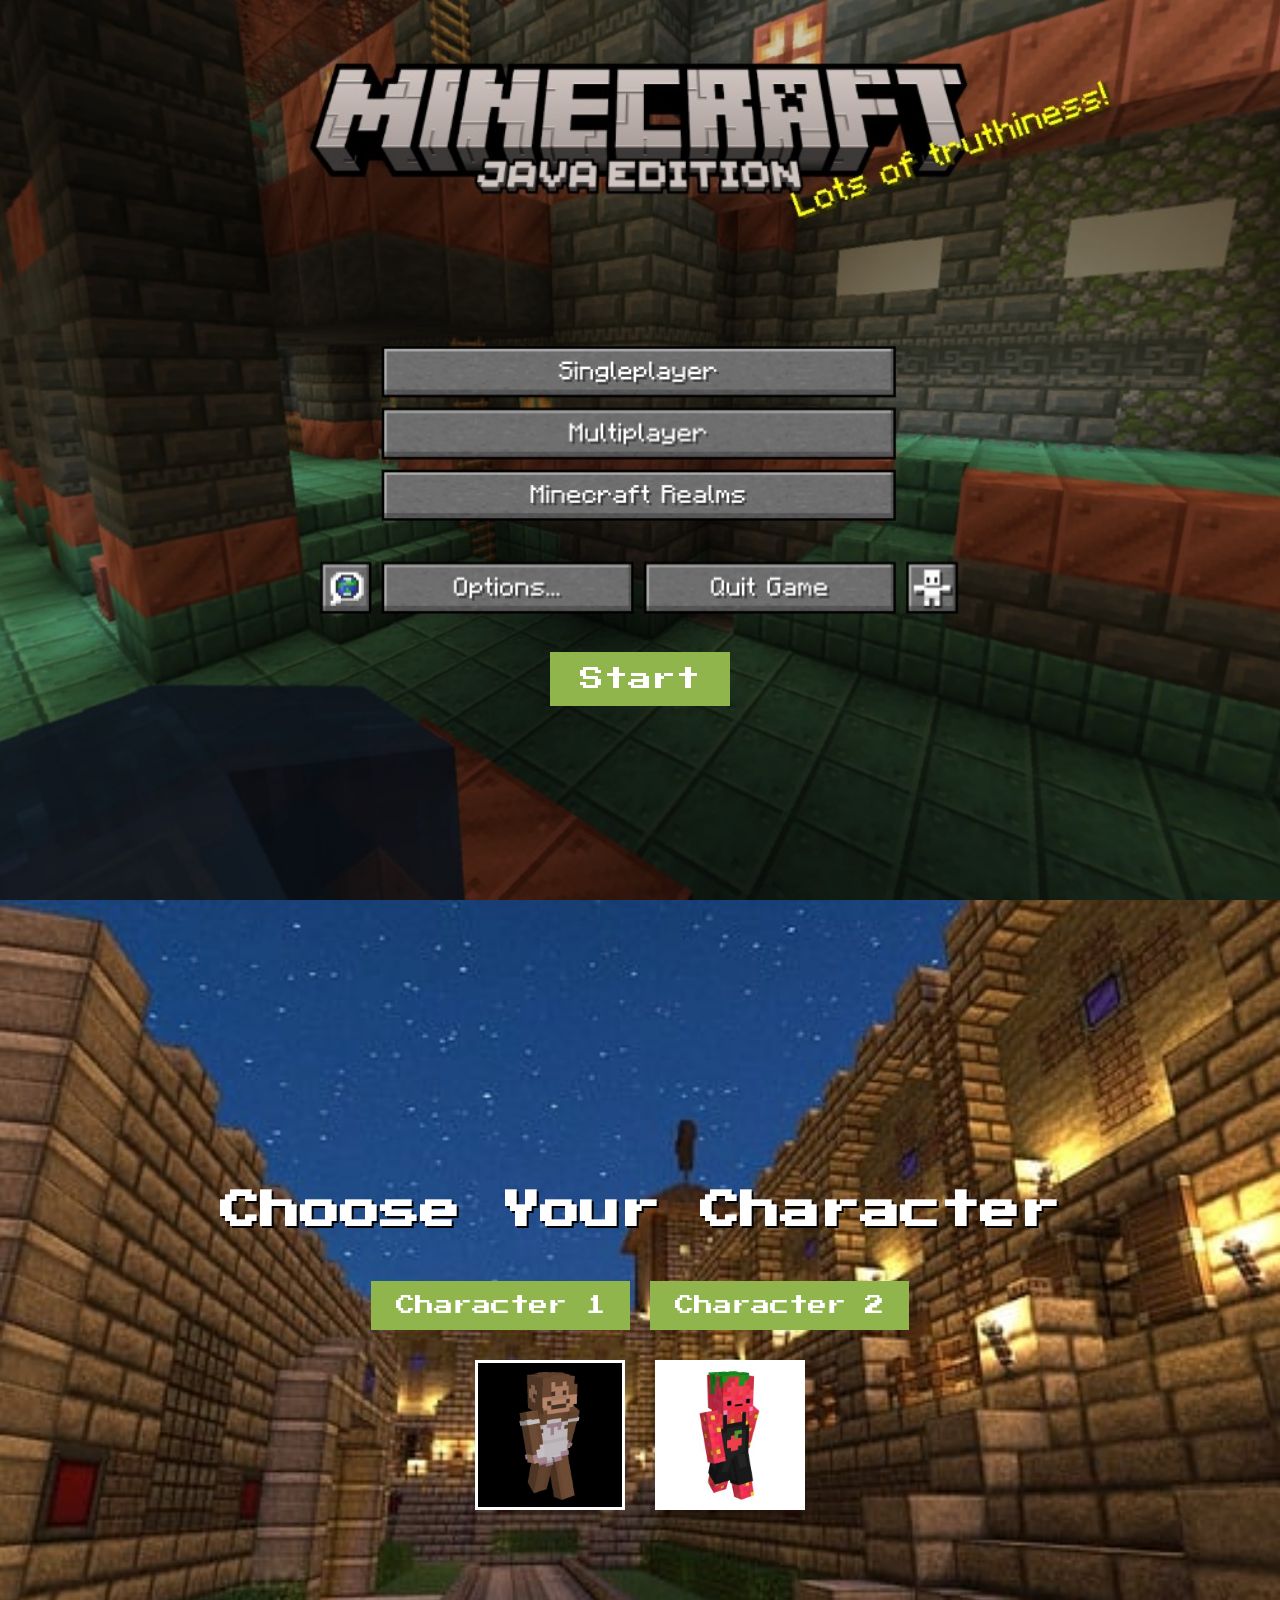
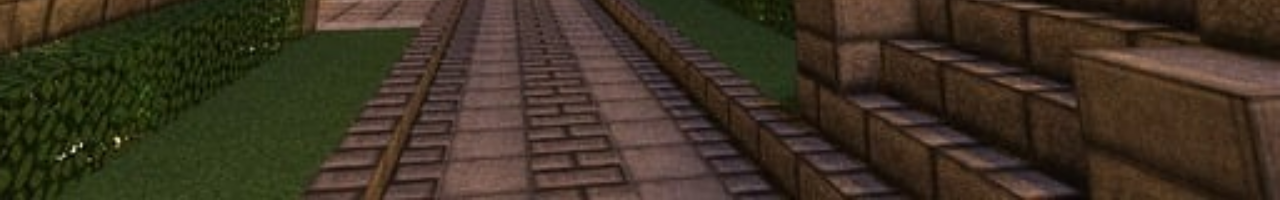
<file: index.html>
<!DOCTYPE html>
<html lang="en">
<head>
  <meta charset="UTF-8" />
  <meta name="viewport" content="width=device-width, initial-scale=1.0"/>
  <title>Radhika's Minecraft</title>

  <!-- Google Font -->
  <link href="https://fonts.googleapis.com/css2?family=Press+Start+2P&display=swap" rel="stylesheet"/>

  <!-- External CSS -->
  <link rel="stylesheet" href="home.css" />
  <link rel="stylesheet" href="character-select.css" />
  <link rel="stylesheet" href="meet-radhika.css" />

  <style>
    * {
      margin: 0;
      padding: 0;
      box-sizing: border-box;
    }
    body, html {
      height: 100%;
      font-family: 'Press Start 2P', cursive;
    }
    .screen {
      width: 100vw;
      height: 100vh;
      background-size: cover;
      background-position: center;
      display: flex;
      flex-direction: column;
      align-items: center;
      justify-content: center;
      color: white;
      text-shadow: 2px 2px #000;
      padding: 20px;
    }
    #meet-radhika {
      display: none;
    }
    #final-scene {
      display: none;
      width: 100vw;
      height: 100vh;
      position: fixed;
      top: 0;
      left: 0;
      background: url('./images/final-scene.jpg') no-repeat center center;
      background-size: 100% 100%; /* Ensures full coverage without black bars */
    }
    .characters img {
      width: 150px;
      height: auto;
      cursor: pointer;
      border: 3px solid white;
      transition: 0.3s;
    }
    .characters img:hover {
      border-color: yellow;
      transform: scale(1.1);
    }
  </style>
</head>
<body>

  <!-- Home Screen -->
  <div class="screen" id="home">
    <button class="home-start-button" onclick="goToCharacterSelect()">Start</button>
  </div>

  <!-- Character Select -->
  <div class="screen" id="character-select">
    <h2 class="character-select-heading">Choose Your Character</h2>
    <div class="button-container">
      <button onclick="chooseCharacter('character1')">Character 1</button>
      <button onclick="chooseCharacter('character2')">Character 2</button>
    </div>
    <div class="characters">
      <img src="./images/character11.jpg" alt="Character 1" onclick="chooseCharacter('character1')">
      <img src="./images/character21.jpg" alt="Character 2" onclick="chooseCharacter('character2')">
    </div>
  </div>

  <!-- Meet Radhika -->
  <div class="screen" id="meet-radhika">
    <div class="meet-heading">Meet Radhika!</div>
    <div class="half-image">
      <img src="./images/character1.jpg" alt="Big Character Image">
    </div>
    <div class="half-image">
      <img src="./images/character2.jpg" alt="Side Character Image">
    </div>
    <div class="center-button">
      <button onclick="goToFinalScene()">Create New World</button>
    </div>
  </div>

  <!-- Final Scene -->
  <div id="final-scene"></div>

  <script>
    function goToCharacterSelect() {
      document.getElementById('home').style.display = 'none';
      document.getElementById('character-select').style.display = 'flex';
    }

    function chooseCharacter(character) {
      document.getElementById('character-select').style.display = 'none';
      document.getElementById('meet-radhika').style.display = 'flex';
    }

    function goToFinalScene() {
      document.getElementById('meet-radhika').style.display = 'none';
      document.getElementById('final-scene').style.display = 'block';

      // Redirect to a blank new page after 3 seconds
      setTimeout(() => {
        window.location.href = 'the-end.html';
      }, 3000);
    }
  </script>

</body>
</html>
</file>
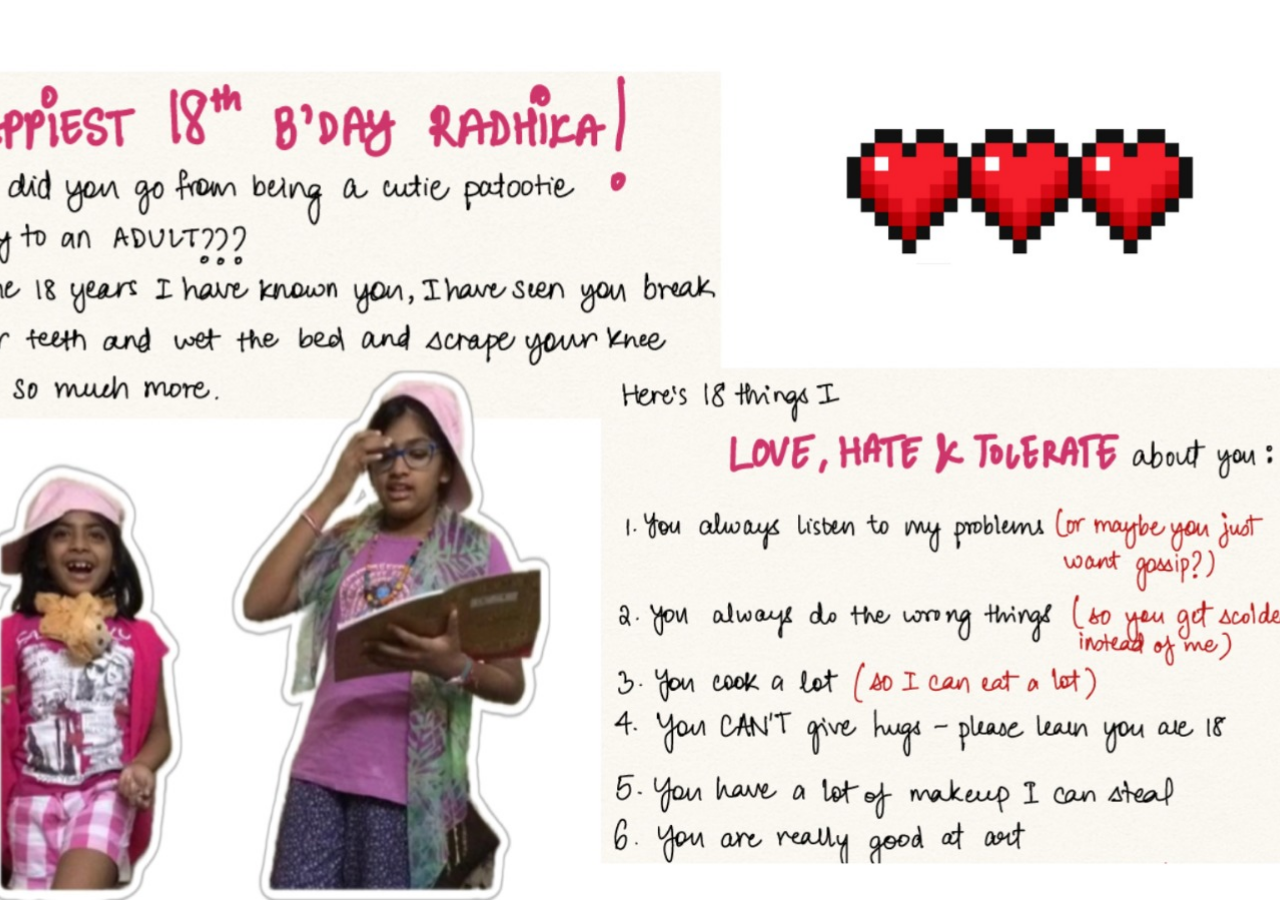
<file: letter1.html>
<!DOCTYPE html>
<html lang="en">
<head>
  <meta charset="UTF-8">
  <title>Final Screen</title>
  <style>
    body {
      margin: 0;
      overflow: hidden;
      background: url('./images/letter1.jpg') no-repeat center center fixed;
      background-size: cover;
      height: 100vh;
      width: 100vw;
      cursor: pointer;
    }
  </style>
  <script>
    document.addEventListener("click", function() {
      window.location.href = "letter2.html";
    });
  </script>
</head>
<body>
</body>
</html>
</file>
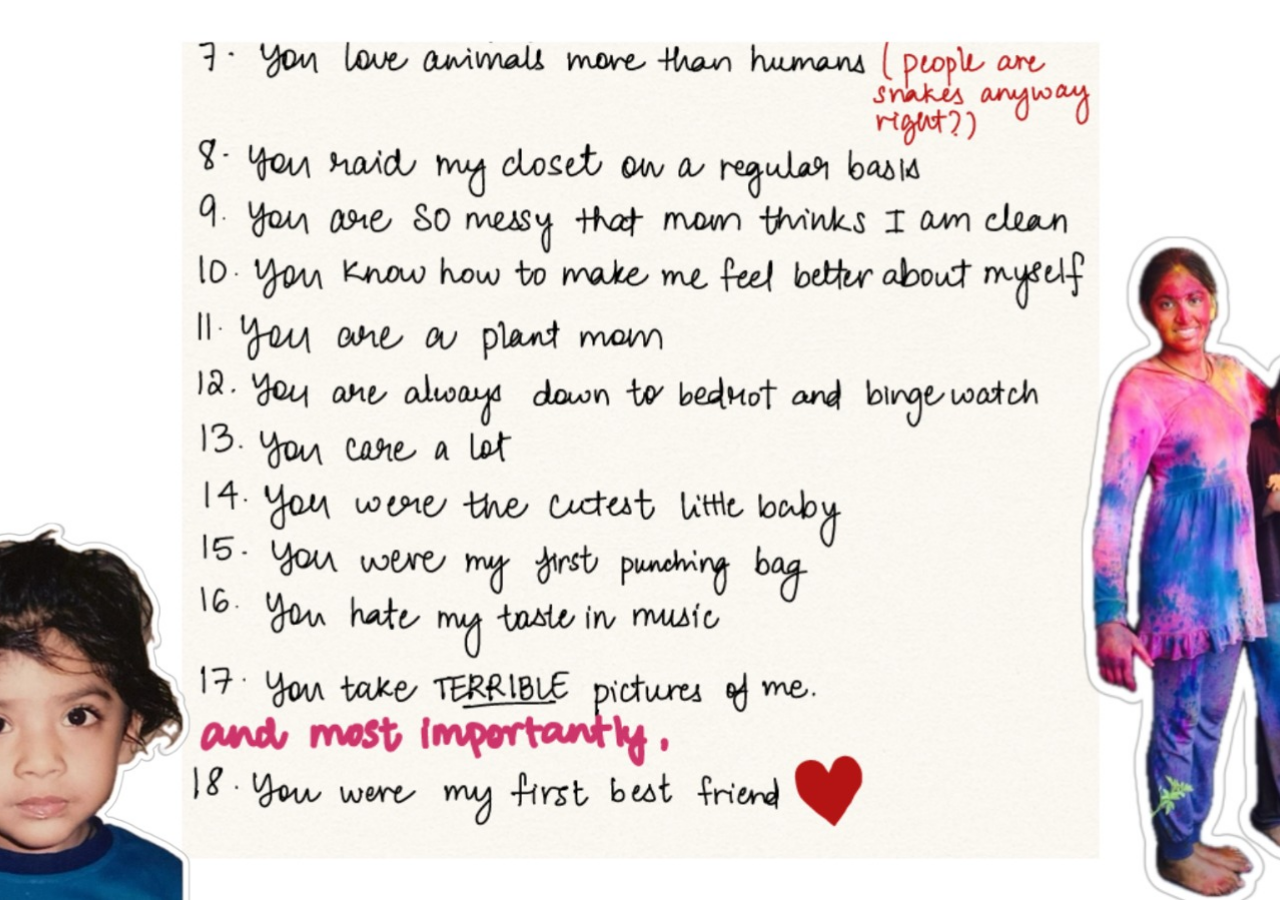
<file: letter2.html>
<!DOCTYPE html>
<html lang="en">
<head>
  <meta charset="UTF-8">
  <title>Letter 2</title>
  <style>
    body {
      margin: 0;
      overflow: hidden;
      background: url('./images/letter2.jpg') no-repeat center center fixed;
      background-size: cover;
      height: 100vh;
      width: 100vw;
      cursor: pointer;
    }
  </style>
  <script>
    document.addEventListener("click", function() {
      window.location.href = "letter3.html";
    });
  </script>
</head>
<body>
</body>
</html>
</file>
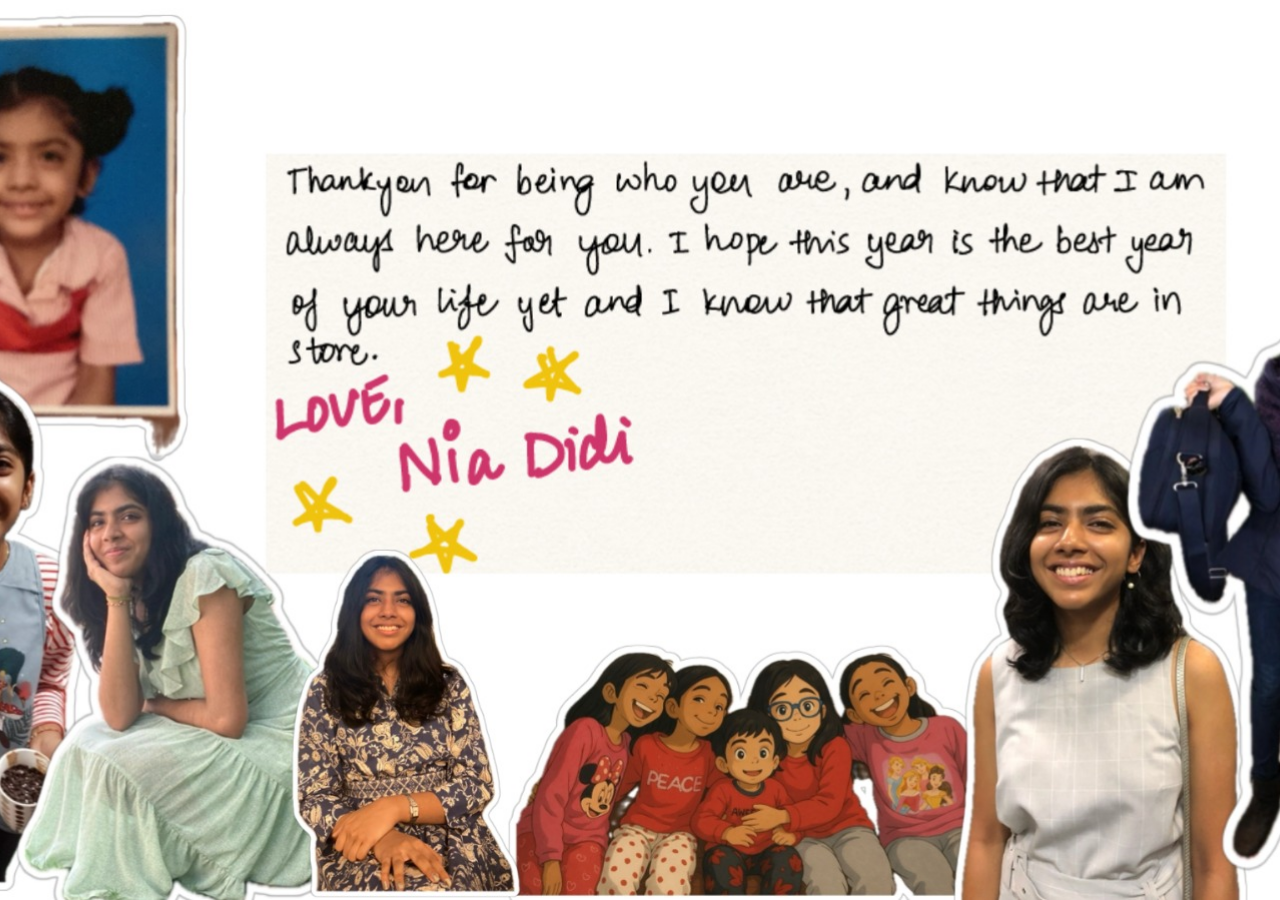
<file: letter3.html>
<!DOCTYPE html>
<html lang="en">
<head>
  <meta charset="UTF-8">
  <title>Letter 3</title>
  <style>
    body {
      margin: 0;
      overflow: hidden;
      background: url('./images/letter3.jpg') no-repeat center center fixed;
      background-size: cover;
      height: 100vh;
      width: 100vw;
    }
  </style>
</head>
<body>
</body>
</html>
</file>
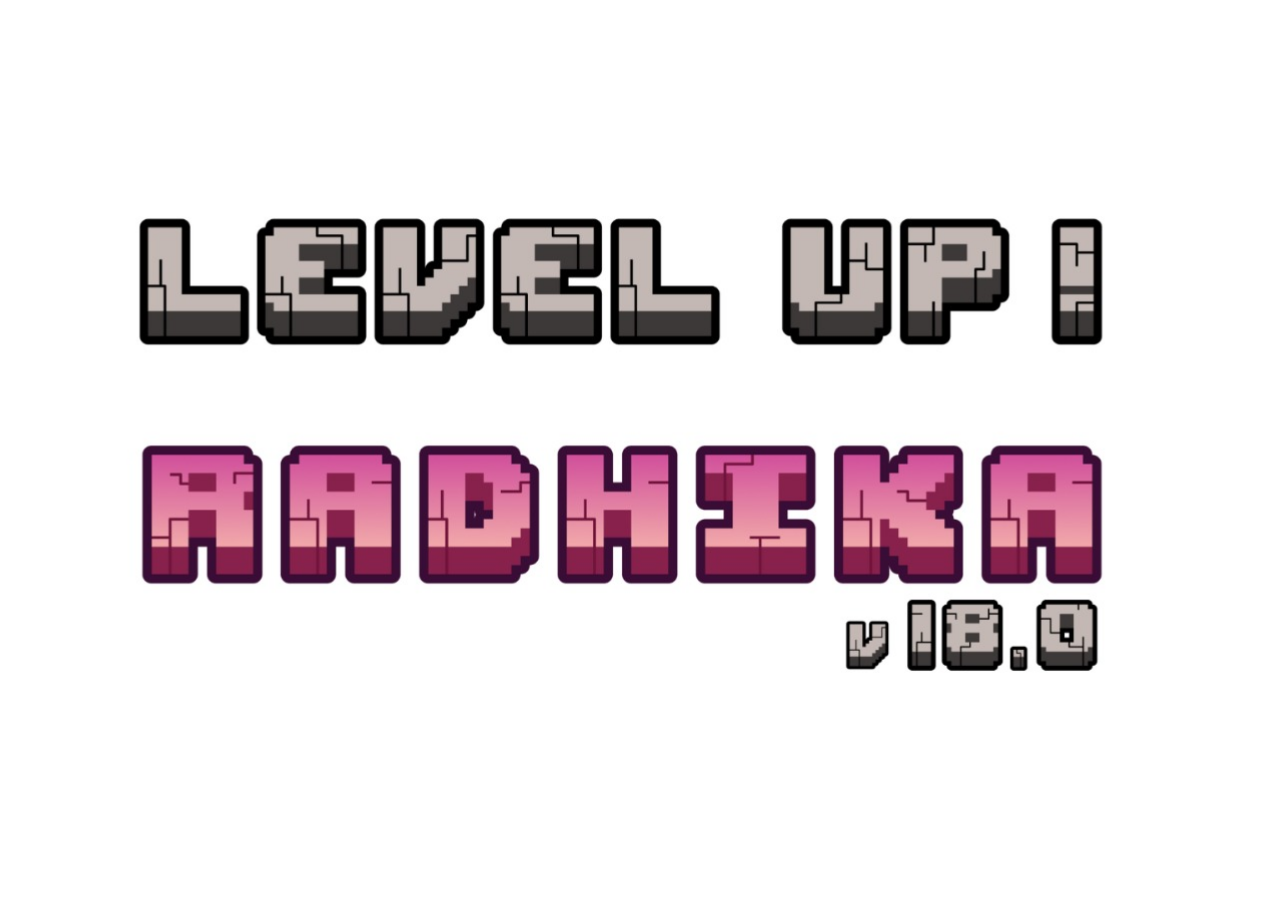
<file: level18.html>
<!DOCTYPE html>
<html lang="en">
<head>
  <meta charset="UTF-8">
  <title>Level 18</title>
  <style>
    body {
      margin: 0;
      overflow: hidden;
      background: url('./images/level18.jpg') no-repeat center center fixed;
      background-size: cover;
      height: 100vh;
      width: 100vw;
      cursor: pointer;
    }
  </style>
  <script>
    document.addEventListener("click", function() {
      window.location.href = "letter1.html";
    });
  </script>
</head>
<body>
</body>
</html>
</file>
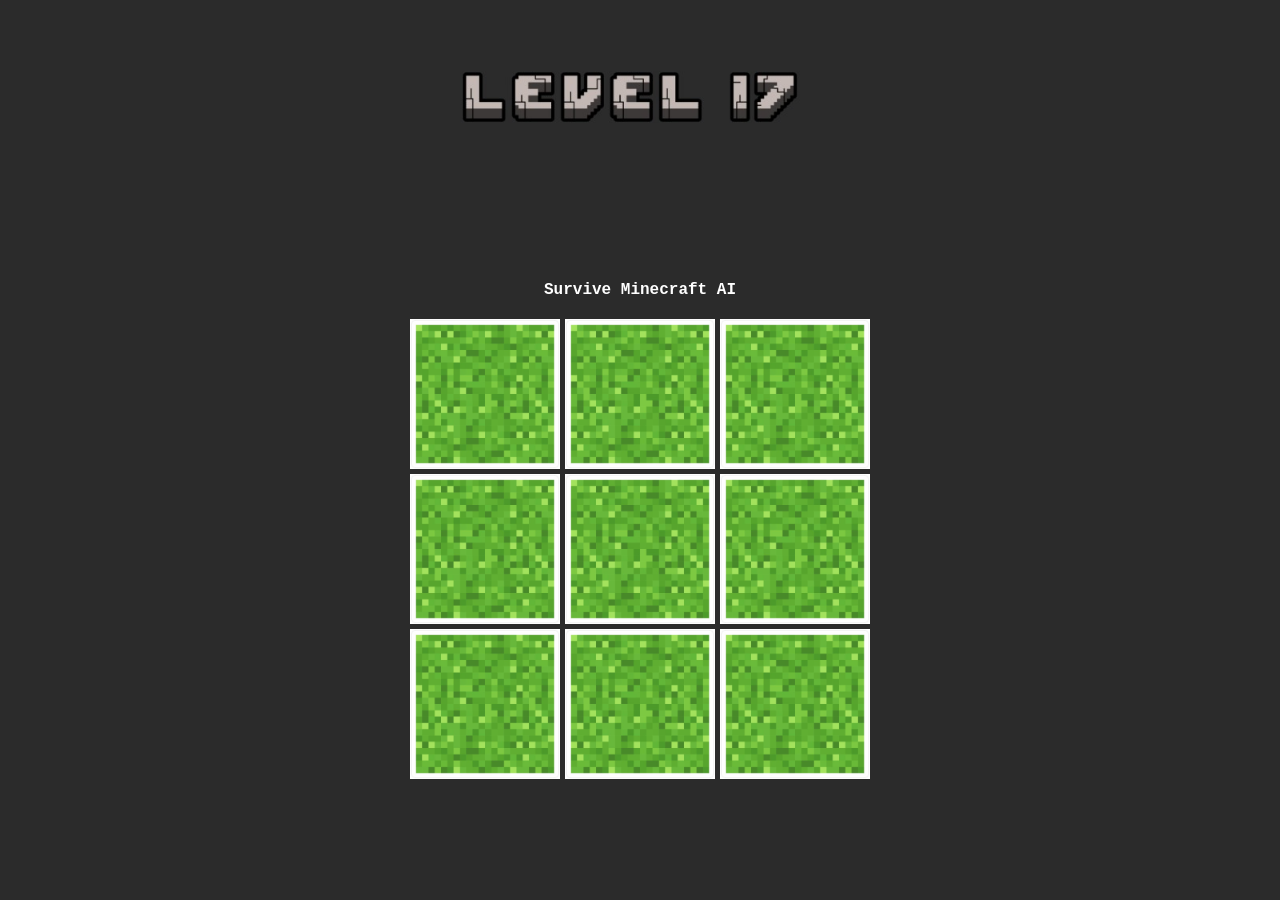
<file: the-end.html>
<!DOCTYPE html>
<html lang="en">
<head>
  <meta charset="UTF-8" />
  <title>Minecraft Tic-Tac-Toe</title>
  <link rel="stylesheet" href="the-end.css" />
  <style>
    .header-image {
      display: block;
      width: 100%;
      max-height: 200px;
      object-fit: cover;
    }
  </style>
</head>
<body>

  <img src="./images/header.jpg" alt="Minecraft Tic-Tac-Toe" class="header-image">

  <div class="container">
    <div class="side-container">
      <img id="lose-gif" class="side-gif" src="./images/lose.gif" alt="Lose GIF">
      <img id="draw-gif" class="side-gif" src="./images/lose.gif" alt="Draw GIF">
    </div>

    <div class="game-area">
      <h1 id="status">Survive Minecraft AI</h1>
      <div class="board" id="board"></div>
      <button id="restart" onclick="nextGame()">Next Game</button>
    </div>

    <div class="side-container">
      <img id="win-gif" class="side-gif" src="./images/win.gif" alt="Win GIF">
    </div>
  </div>

  <script>
    let board, user = 'X', ai = 'O', gameNum = 1;

    const icons = {
      'X': './images/sword.jpg',
      'O': './images/pickaxe.jpg'
    };

    function initBoard() {
      board = Array(9).fill('');
      const boardEl = document.getElementById('board');
      boardEl.innerHTML = '';
      document.getElementById('status').textContent = `Survive Minecraft AI`;
      
      const restartBtn = document.getElementById('restart');
      restartBtn.style.display = 'none';

      ['win-gif', 'lose-gif', 'draw-gif'].forEach(id => {
        document.getElementById(id).style.display = 'none';
      });

      for (let i = 0; i < 9; i++) {
        const cell = document.createElement('div');
        cell.classList.add('cell');
        cell.dataset.index = i;
        cell.addEventListener('click', handleClick);
        boardEl.appendChild(cell);
      }
    }

    function handleClick(e) {
      const idx = +e.target.dataset.index;
      if (board[idx] !== '') return;

      board[idx] = user;
      renderSymbol(e.target, user);
      e.target.classList.add('taken');

      if (checkWin(user)) return endGame("You Won with the Sword!", true);
      if (isDraw()) return endGame("It's a draw!", false, false, true);

      setTimeout(() => {
        if (gameNum <= 2) smartAIMove(); else dumbAIMove();
      }, 300);
    }

    function renderSymbol(cell, player) {
      const img = document.createElement('img');
      img.src = icons[player];
      img.classList.add('icon');
      cell.appendChild(img);
    }

    function smartAIMove() {
      const move = minimax(board, ai).index;
      makeAIMove(move);
    }

    function dumbAIMove() {
      const empty = board.map((v, i) => v === '' ? i : null).filter(i => i !== null);
      const move = empty[Math.floor(Math.random() * empty.length)];
      makeAIMove(move);
    }

    function makeAIMove(move) {
      board[move] = ai;
      const cell = document.querySelector(`.cell[data-index="${move}"]`);
      renderSymbol(cell, ai);
      cell.classList.add('taken');

      if (checkWin(ai)) return endGame("The AI mined your victory!", false, true);
      if (isDraw()) return endGame("It's a draw!", false, false, true);
    }

    function checkWin(player) {
      const wins = [
        [0,1,2],[3,4,5],[6,7,8],
        [0,3,6],[1,4,7],[2,5,8],
        [0,4,8],[2,4,6]
      ];
      return wins.some(comb => comb.every(i => board[i] === player));
    }

    function isDraw() {
      return board.every(cell => cell !== '');
    }

    function endGame(message, userWon, aiWon = false, draw = false) {
      document.getElementById('status').textContent = message;
      document.querySelectorAll('.cell').forEach(c => c.classList.add('taken'));
      const restartBtn = document.getElementById('restart');

      if (gameNum < 3) {
        restartBtn.textContent = "Next Game";
      } else {
        restartBtn.textContent = "Finish the Game";
      }

      restartBtn.style.display = 'block';

      if (userWon) document.getElementById('win-gif').style.display = 'block';
      else if (aiWon) document.getElementById('lose-gif').style.display = 'block';
      else if (draw) document.getElementById('draw-gif').style.display = 'block';
    }

    function nextGame() {
      gameNum++;
      if (gameNum > 3) {
        window.location.href = "level18.html";  // Redirect to full-screen image
      } else {
        initBoard();
      }
    }

    function minimax(newBoard, player) {
      const availSpots = newBoard.map((v, i) => v === '' ? i : null).filter(i => i !== null);

      if (checkWin(user)) return { score: -10 };
      if (checkWin(ai)) return { score: 10 };
      if (availSpots.length === 0) return { score: 0 };

      const moves = [];
      for (let i = 0; i < availSpots.length; i++) {
        const idx = availSpots[i];
        const move = {};
        move.index = idx;
        newBoard[idx] = player;

        if (player === ai) {
          move.score = minimax(newBoard, user).score;
        } else {
          move.score = minimax(newBoard, ai).score;
        }

        newBoard[idx] = '';
        moves.push(move);
      }

      return moves.reduce((bestMove, move) => 
        (player === ai ? move.score > bestMove.score : move.score < bestMove.score) ? move : bestMove
      );
    }

    initBoard();
  </script>

</body>
</html>
</file>
<file: home.css>
/* home.css */

/* Reset default styles */
* {
    margin: 0;
    padding: 0;
    box-sizing: border-box;
  }
  
  body, html {
    height: 100%;
    font-family: 'Press Start 2P', cursive; /* Minecraft-style font */
    background-color: black;
  }
  
  /* Home Screen Styling */
  #home {
    width: 100vw;
    height: 100vh;
    background-image: url('./images/minecraft-bg.jpg'); /* Background image */
    background-size: cover;
    background-position: center;
    display: flex;
    flex-direction: column;
    align-items: center;
    justify-content: center;
    text-align: center;
    color: white;
    text-shadow: 2px 2px #000; /* Adds a shadow for better readability */
  }
  
  /* Start Button */
  .home-start-button {
    font-size: 1.5em;
    font-family: 'Press Start 2P', cursive; /* Applied the same font */
    padding: 15px 30px;
    background: #91b54d; /* Minecraft green */
    border: none;
    color: white;
    cursor: pointer;
    margin-top: calc(80px + 10cm); /* Moves the button 5cm lower */
    transition: 0.3s;
  }
  
  .home-start-button:hover {
    background: #76963c; /* Darker green on hover */
    transform: scale(1.1);
  }
</file>
<file: character-select.css>
/* character-select.css */

/* Reset default styles */
* {
    margin: 0;
    padding: 0;
    box-sizing: border-box;
}

body, html {
    height: 100%;
    font-family: 'Press Start 2P', cursive;
    background-color: black;
}

/* Character Selection Screen */
#character-select {
    width: 100vw;
    height: 100vh;
    background-image: url('./images/minecraft-bg2.jpg'); /* Background image */
    background-size: cover;
    background-position: center;
    display: flex;
    flex-direction: column;
    align-items: center;
    justify-content: center;
    text-align: center;
    color: white;
    text-shadow: 2px 2px #000; /* Adds a shadow for better readability */
}

/* Heading */
.character-select-heading {
    font-size: 2.5em;
    margin-bottom: 30px;
}

/* Character Selection Buttons */
.button-container {
    display: flex;
    gap: 20px;
    margin-top: 20px;
}

.button-container button {
    padding: 15px 25px;
    font-size: 1.2em;
    font-family: 'Press Start 2P', cursive;
    background: #91b54d;
    border: none;
    color: white;
    cursor: pointer;
    transition: 0.3s;
}

.button-container button:hover {
    background: #76963c;
    transform: scale(1.1);
}

/* Character Images */
.characters {
    display: flex;
    gap: 30px;
    margin-top: 30px;
}

.characters img {
    width: 150px;
    height: auto;
    cursor: pointer;
    border: 3px solid white;
    transition: 0.3s;
}

.characters img:hover {
    border-color: yellow;
    transform: scale(1.1);
}
</file>
<file: meet-radhika.css>
/* meet-radhika.css */

#meet-radhika {
    background-color: #222;
    flex-direction: row;
    gap: 20px;
    position: relative;
}
  
#meet-radhika img {
    max-height: 60%;
    max-width: 80%;
    object-fit: contain;
}
  
.half-image {
    flex: 1;
    display: flex;
    justify-content: center;
    align-items: center;
}
  
.center-button {
    position: absolute;
    top: 50%;
    left: 50%;
    transform: translate(-50%, -50%);
    z-index: 10;
}

.center-button button {
    font-size: 1em; 
    font-weight: bold;
    font-family: 'Press Start 2P', cursive; /* Applied the same font */
    padding: 15px 30px;
    background: #91b54d;
    border: none;
    color: white;
    cursor: pointer;
}
  
.meet-heading {
    position: absolute;
    top: 60px; /* Adjusted to move it down */
    width: 100%;
    text-align: center;
    font-size: 2.5em;
    font-weight: bold;
    font-family: 'Press Start 2P', cursive; /* Ensuring consistency */
    z-index: 5;
}
</file>
<file: the-end.css>
body {
  background-color: #2b2b2b;
  color: white;
  font-family: 'Courier New', monospace;
  display: flex;
  flex-direction: column;
  justify-content: center;
  align-items: center;
  height: 100vh;
  margin: 0;
  overflow: hidden;
}

.header-image {
  display: block;
  width: 50%;
  max-height: 100px;
  object-fit: cover;
  margin: 20px auto; /* Centers the image horizontally */
  pointer-events: none; /* Makes it non-clickable */
}

.container {
  display: flex;
  width: 100%;
  height: 100%;
  align-items: center;
  justify-content: center;
  transform: translateY(-10px); /* Moves the game area upwards by 1 cm */
}

.side-container {
  flex: 1;
  display: flex;
  justify-content: center;
  align-items: center;
}

.side-gif {
  width: 550px;
  height: 550px;
  object-fit: contain;
  display: none;
}

.game-area {
  width: 600px; /* increased to accommodate larger board */
  display: flex;
  flex-direction: column;
  align-items: center;
}

h1 {
  margin-bottom: 20px;
  font-size: 1em;
  text-align: center;
}

.board {
  display: grid;
  grid-template-columns: repeat(3, 150px); /* increased from 100px */
  gap: 5px;
}

.cell {
  width: 150px; /* increased */
  height: 150px; /* increased */
  background-image: url('./images/grass.jpg');
  background-size: cover;
  display: flex;
  align-items: center;
  justify-content: center;
  font-size: 2.5em;
  cursor: pointer;
}

.cell.taken {
  pointer-events: none;
}

.icon {
  width: 90px; /* increased */
  height: 90px; /* increased */
}

#restart {
  margin-top: 20px;
  display: none;
  background-color: #00a86b;
  padding: 10px 20px;
  border: none;
  font-size: 0.9em;
  font-family: 'Press Start 2P', cursive;
  cursor: pointer;
}
</file>
